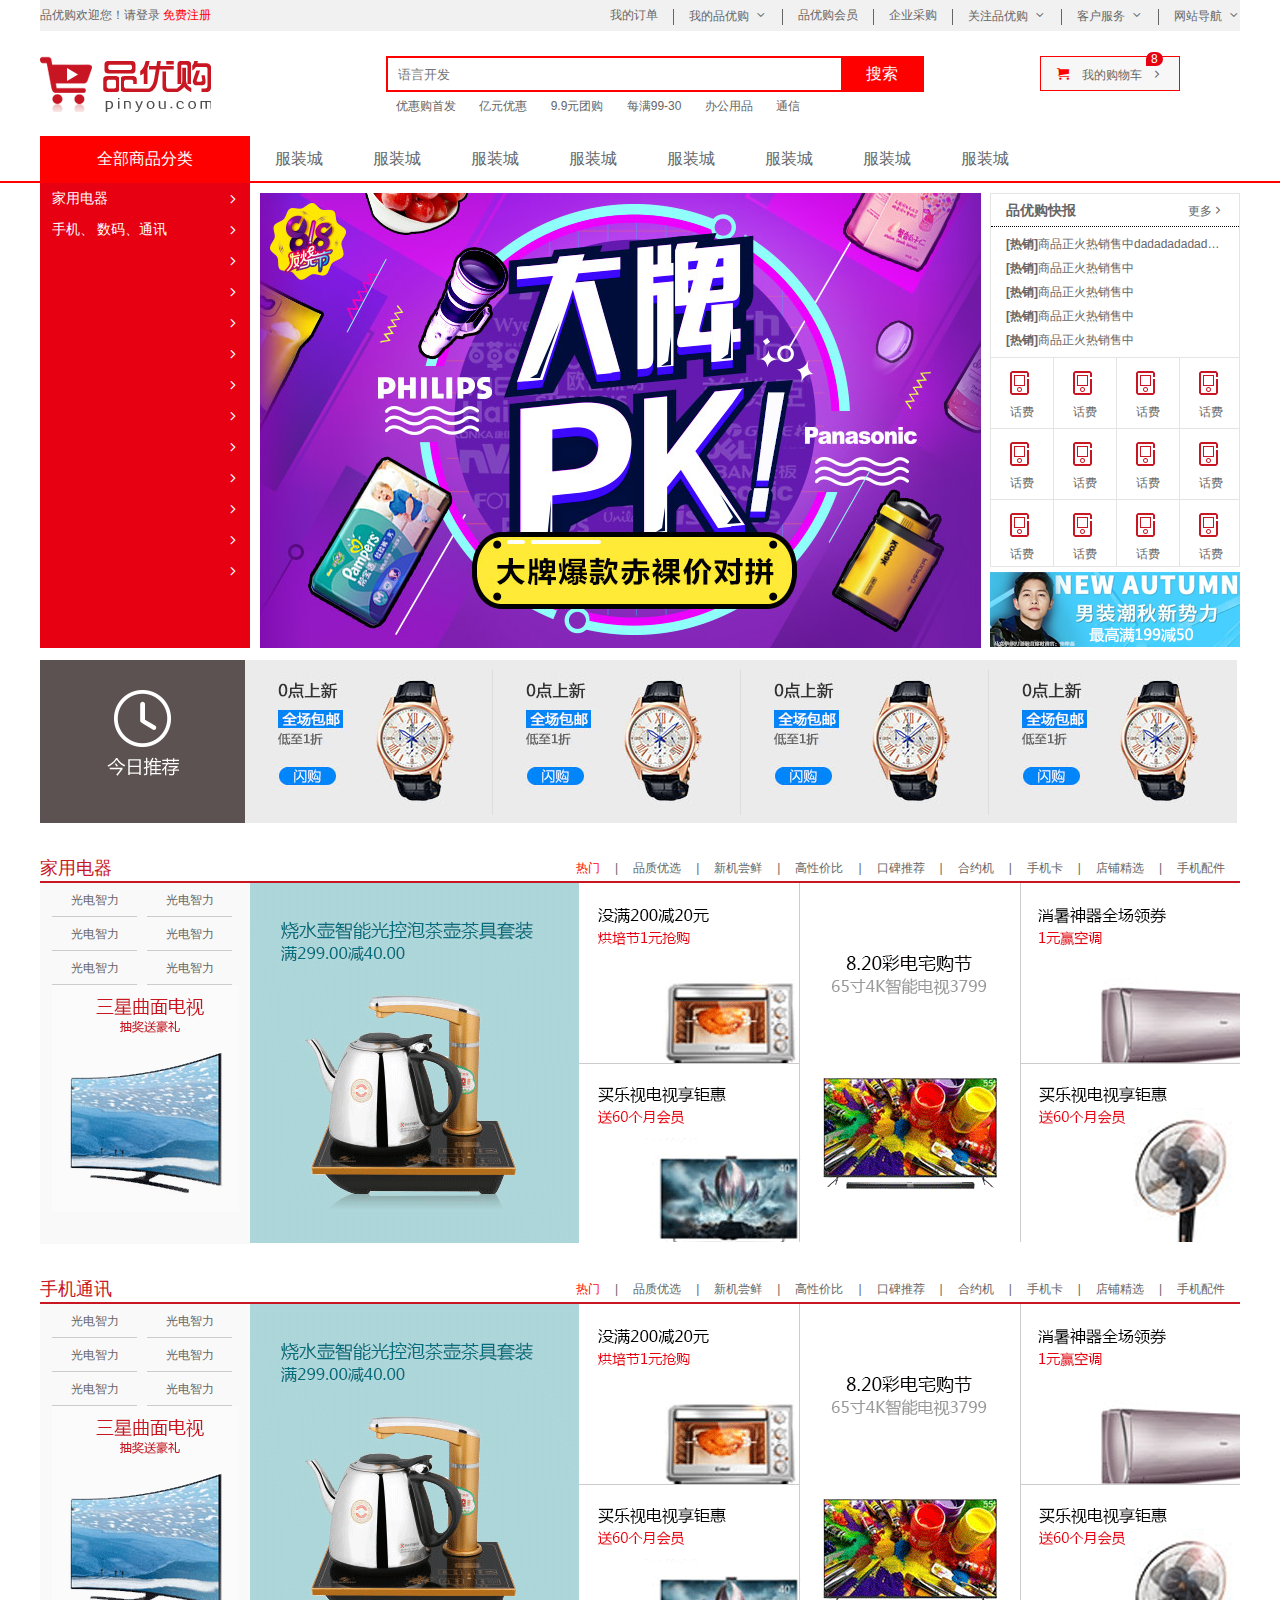
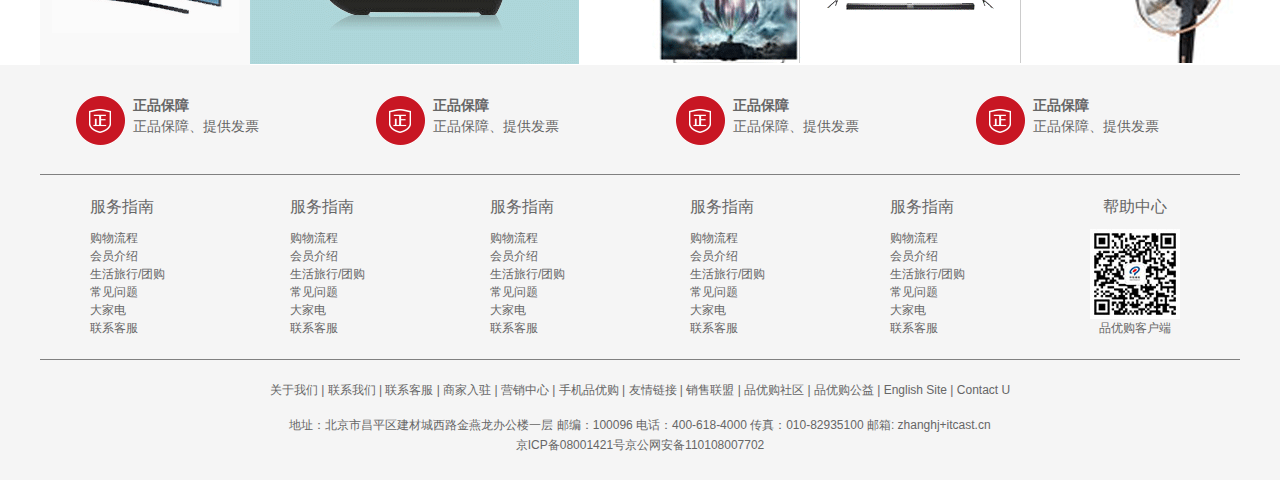
<file: index.html>
<!DOCTYPE html>
<html lang="en" xmlns="http://www.w3.org/1999/html"> <!--/zh-CN/-->
<head>
    <meta charset="UTF-8">
    <title>品优购</title>
<!--    网站说明-->
    <meta name="description" content="品优购商城">
<!--    关键字-->
    <meta name="keywords" content="网上购物,网上商城,手机,电脑">
    <link rel="stylesheet" href="css/base.css">
    <link rel="stylesheet" href="css/common.css">
    <link rel="stylesheet" href="css/index.css">
    <link rel="shortcut icon" href="favicon.ico">
</head>
<body>
<!--快捷导航模块-->
<section class="shortcut w">
    <div class="w">
        <div class="fl">
            <ul>
                <li>品优购欢迎您！</li>
                <li>请<a href="#" >登录</a><a href="register.html" class="style_red"> 免费注册</a> </li>
            </ul>
        </div>
        <div class="fr">
            <ul>
                <li><a href="#">我的订单</a> </li>
                <li></li>
                <li><a href="#" class="arrow_icon">我的品优购</a></li>
                <li></li>
                <li><a href="#">品优购会员</a></li>
                <li></li>
                <li><a href="#">企业采购</a></li>
                <li></li>
                <li><a href="#" class="arrow_icon">关注品优购</a></li>
                <li></li>
                <li><a href="#" class="arrow_icon">客户服务</a></li>
                <li></li>
                <li><a href="#" class="arrow_icon">网站导航</a></li>
            </ul>
        </div>
    </div>
</section>
<!--快捷导航模块结束-->
<!--header模块-->
<header class="header w">
    <div class="logo">
<!--        logo规范-->
        <h1><a href="index.html" title="品优购商城">品优购商城</a></h1>
    </div>
<div class="search">
    <input type="search" name=" "id="" placeholder="语言开发">
    <button>搜索</button>
</div>
<!--    hotwords模块制作-->
    <div class="hotwords">
        <a href="">优惠购首发</a>
        <a href="">亿元优惠</a>
        <a href="">9.9元团购</a>
        <a href="">每满99-30</a>
        <a href="">办公用品</a>
        <a href="">通信</a>
    </div>
<!--    购物车模块-->
    <div class="shopcar">
        我的购物车
        <i class="cout">8</i>
    </div>

</header>
<!--header模块end-->
<!--nav模块制作start-->
<nav class="nav">
<div class="w">
    <div class="dropdown">
        <div class="dt">全部商品分类</div>
        <div class="dd">
            <ul>
                <li><a href="#">家用电器</a></li>
                <li><a href="list.html">手机、</a> <a href="#">数码、</a><a href="#">通讯</a></li>
                <li></li>
                <li></li>
                <li></li>
                <li></li>
                <li></li>
                <li></li>
                <li></li>
                <li></li>
                <li></li>
                <li></li>
                <li></li>
            </ul>
        </div>
    </div>
    <div class="navitems">
        <ul>
            <li><a href="#">服装城</a></li>
            <li><a href="#">服装城</a></li>
            <li><a href="#">服装城</a></li>
            <li><a href="#">服装城</a></li>
            <li><a href="#">服装城</a></li>
            <li><a href="#">服装城</a></li>
            <li><a href="#">服装城</a></li>
            <li><a href="#">服装城</a></li>
        </ul>
    </div>
</div>
</nav>
<!--<!nav end-->
<!--页面主题部分-->
<div class="w">
    <div class="main">
        <div class="focus">
<!--            不能直接插入图片-->
            <ul>
                <li><img src="image/focus1.png"> </li>
            </ul>
        </div>
        <div class="newflash">
            <div class="news">
                <div class="news-hd">
                    <h5>品优购快报</h5>
                    <a href="#" class="more">更多</a>
                </div>
                <div class="news-bd">
                    <ul>
                        <li><a href=""><strong>[热销]</strong>商品正火热销售中dadadadadadadada</a></li>
                        <li><a href=""><strong>[热销]</strong>商品正火热销售中</a></li>
                        <li><a href=""><strong>[热销]</strong>商品正火热销售中</a></li>
                        <li><a href=""><strong>[热销]</strong>商品正火热销售中</a></li>
                        <li><a href=""><strong>[热销]</strong>商品正火热销售中</a></li>
                    </ul>
                </div>
            </div>
            <div class="lifeservice">
                <ul>
                    <li>
                        <i></i>
                        <p>话费</p>
                    </li>
                    <li>
                        <i></i>
                        <p>话费</p>
                    </li>
                    <li>
                        <i></i>
                        <p>话费</p>
                    </li>
                    <li>
                        <i></i>
                        <p>话费</p>
                    </li>
                    <li>
                        <i></i>
                        <p>话费</p>
                    </li>
                    <li>
                        <i></i>
                        <p>话费</p>
                    </li>
                    <li>
                        <i></i>
                        <p>话费</p>
                    </li>
                    <li>
                        <i></i>
                        <p>话费</p>
                    </li>
                    <li>
                        <i></i>
                        <p>话费</p>
                    </li>
                    <li>
                        <i></i>
                        <p>话费</p>
                    </li>
                    <li>
                        <i></i>
                        <p>话费</p>
                    </li>
                    <li>
                        <i></i>
                        <p>话费</p>
                    </li>
                </ul>
            </div>
            <div class="ds">
                <img src="image/bargain.png" alt="">
            </div>
        </div>
    </div>
</div>
<!--页面主题部分end-->
<!--推荐模块-->
<div class="w">
    <div class="recom">
        <div class="recom-hd">
            <img src="image/recom.png" alt="">
        </div>
        <div class="recom-bd">
            <ul>
                <li><img src="upload/recom_03.jpg" alt=""></li>
                <li><img src="upload/recom_03.jpg" alt=""></li>
                <li><img src="upload/recom_03.jpg" alt=""></li>
                <li><img src="upload/recom_03.jpg" alt=""></li>
            </ul>
        </div>
    </div>
</div>
<!--推荐模块end-->
<!--楼层区域的制作-->
<div class="floor">
<!--    1楼家用电器楼层-->
    <div class="w jiadian">
         <div class="box-hd">
                 <h3>家用电器</h3>
             <div class="tab_list">
                 <ul>
                     <li><a href="#" class="style_red">热门</a>|</li>
                     <li><a href="#">品质优选</a>|</li>
                     <li><a href="#">新机尝鲜</a>|</li>
                     <li><a href="#">高性价比</a>|</li>
                     <li><a href="#">口碑推荐</a>|</li>
                     <li><a href="#">合约机</a>|</li>
                     <li><a href="#">手机卡</a>|</li>
                     <li><a href="#">店铺精选</a>|</li>
                     <li><a href="#">手机配件</a></li>
                 </ul>
             </div>
         </div>
        <div class="box-bd">
            <div class="tab_content">
                <div class="tab_list_item">
                    <div class="col_210">
                        <ul>
                            <li>光电智力</li>
                            <li>光电智力</li>
                            <li>光电智力</li>
                            <li>光电智力</li>
                            <li>光电智力</li>
                            <li>光电智力</li>
                        </ul>
                        <a href="#"><img src="upload/floor-1-1.png" alt=""></a>
                    </div>
                    <div class="col_329">
                        <a href="#"><img src="upload/floor-1-b01.png" alt=""></a>
                    </div>
                    <div class="col_221">
                        <a href="#" class="bb"><img src="upload/floor-1-2.png" alt=""></a>
                        <a href="#"><img src="upload/floor-1-3.png" alt=""></a>
                    </div>
                    <div class="col_221">
                        <a href="#"><img src="upload/floor-1-4.png" alt=""></a>

                    </div>
                    <div class="col_219">
                        <a href="#" class="bb"><img src="upload/floor-1-5.png" alt=""></a>
                        <a href="#"><img src="upload/floor-1-6.png" alt=""></a>

                    </div>
                </div>
            </div>
        </div>
    </div>
    <!--    2楼手机通讯楼层-->
    <div class="w shouji">
        <div class="box-hd">
            <h3>手机通讯</h3>
            <div class="tab_list">
                <ul>
                    <li><a href="#" class="style_red">热门</a>|</li>
                    <li><a href="#">品质优选</a>|</li>
                    <li><a href="#">新机尝鲜</a>|</li>
                    <li><a href="#">高性价比</a>|</li>
                    <li><a href="#">口碑推荐</a>|</li>
                    <li><a href="#">合约机</a>|</li>
                    <li><a href="#">手机卡</a>|</li>
                    <li><a href="#">店铺精选</a>|</li>
                    <li><a href="#">手机配件</a></li>
                </ul>
            </div>
        </div>
        <div class="box-bd">
            <div class="tab_content">
                <div class="tab_list_item">
                    <div class="col_210">
                        <ul>
                            <li>光电智力</li>
                            <li>光电智力</li>
                            <li>光电智力</li>
                            <li>光电智力</li>
                            <li>光电智力</li>
                            <li>光电智力</li>
                        </ul>
                        <a href="#"><img src="upload/floor-1-1.png" alt=""></a>
                    </div>
                    <div class="col_329">
                        <a href="#"><img src="upload/floor-1-b01.png" alt=""></a>
                    </div>
                    <div class="col_221">
                        <a href="#" class="bb"><img src="upload/floor-1-2.png" alt=""></a>
                        <a href="#"><img src="upload/floor-1-3.png" alt=""></a>
                    </div>
                    <div class="col_221">
                        <a href="#"><img src="upload/floor-1-4.png" alt=""></a>

                    </div>
                    <div class="col_219">
                        <a href="#" class="bb"><img src="upload/floor-1-5.png" alt=""></a>
                        <a href="#"><img src="upload/floor-1-6.png" alt=""></a>

                    </div>
                </div>
            </div>
        </div>
    </div>
</div>
<!--楼层区域的制作end-->
<!--footer模块的制作-->
<footer class="footer">
    <div class="w">
        <div class="mod_service">
            <ul>
                <li>
                    <h5></h5>
                    <div class="service_text">
                        <h4>正品保障</h4>
                        <p>正品保障、提供发票</p>
                    </div>
                </li>
                <li>
                    <h5></h5>
                    <div class="service_text">
                        <h4>正品保障</h4>
                        <p>正品保障、提供发票</p>
                    </div>
                </li>
                <li>
                    <h5></h5>
                    <div class="service_text">
                        <h4>正品保障</h4>
                        <p>正品保障、提供发票</p>
                    </div>
                </li>
                <li>
                    <h5></h5>
                    <div class="service_text">
                        <h4>正品保障</h4>
                        <p>正品保障、提供发票</p>
                    </div>
                </li>
            </ul>
        </div>
        <div class="mod_help">
            <dl>
                <dt>服务指南</dt>
                <dd><a href="">购物流程</a></dd>
                <dd><a href="">会员介绍</a></dd>
                <dd><a href="">生活旅行/团购</a></dd>
                <dd><a href="">常见问题</a></dd>
                <dd><a href="">大家电</a></dd>
                <dd><a href="">联系客服</a></dd>
            </dl>
            <dl>
                <dt>服务指南</dt>
                <dd><a href="">购物流程</a></dd>
                <dd><a href="">会员介绍</a></dd>
                <dd><a href="">生活旅行/团购</a></dd>
                <dd><a href="">常见问题</a></dd>
                <dd><a href="">大家电</a></dd>
                <dd><a href="">联系客服</a></dd>
            </dl>
            <dl>
                <dt>服务指南</dt>
                <dd><a href="">购物流程</a></dd>
                <dd><a href="">会员介绍</a></dd>
                <dd><a href="">生活旅行/团购</a></dd>
                <dd><a href="">常见问题</a></dd>
                <dd><a href="">大家电</a></dd>
                <dd><a href="">联系客服</a></dd>
            </dl>
            <dl>
                <dt>服务指南</dt>
                <dd><a href="">购物流程</a></dd>
                <dd><a href="">会员介绍</a></dd>
                <dd><a href="">生活旅行/团购</a></dd>
                <dd><a href="">常见问题</a></dd>
                <dd><a href="">大家电</a></dd>
                <dd><a href="">联系客服</a></dd>
            </dl>
            <dl>
                <dt>服务指南</dt>
                <dd><a href="">购物流程</a></dd>
                <dd><a href="">会员介绍</a></dd>
                <dd><a href="">生活旅行/团购</a></dd>
                <dd><a href="">常见问题</a></dd>
                <dd><a href="">大家电</a></dd>
                <dd><a href="">联系客服</a></dd>
            </dl>
            <dl>
                <dt>帮助中心</dt>
                <dd>
                    <img src="image/wx_cz.jpg" alt="">
                    品优购客户端
                </dd>
            </dl>
        </div>
        <div class="mod_copyright">
            <div class="links">
                关于我们 | 联系我们 | 联系客服 | 商家入驻 | 营销中心 | 手机品优购 | 友情链接 | 销售联盟 | 品优购社区 | 品优购公益 | English Site | Contact U
            </div>
            <div class="copyright">
                地址：北京市昌平区建材城西路金燕龙办公楼一层 邮编：100096 电话：400-618-4000 传真：010-82935100 邮箱: zhanghj+itcast.cn</br>
                京ICP备08001421号京公网安备110108007702
            </div>
        </div>
    </div>
</footer>
<!--footer模块的制作end-->

</body>
</html>
</file>
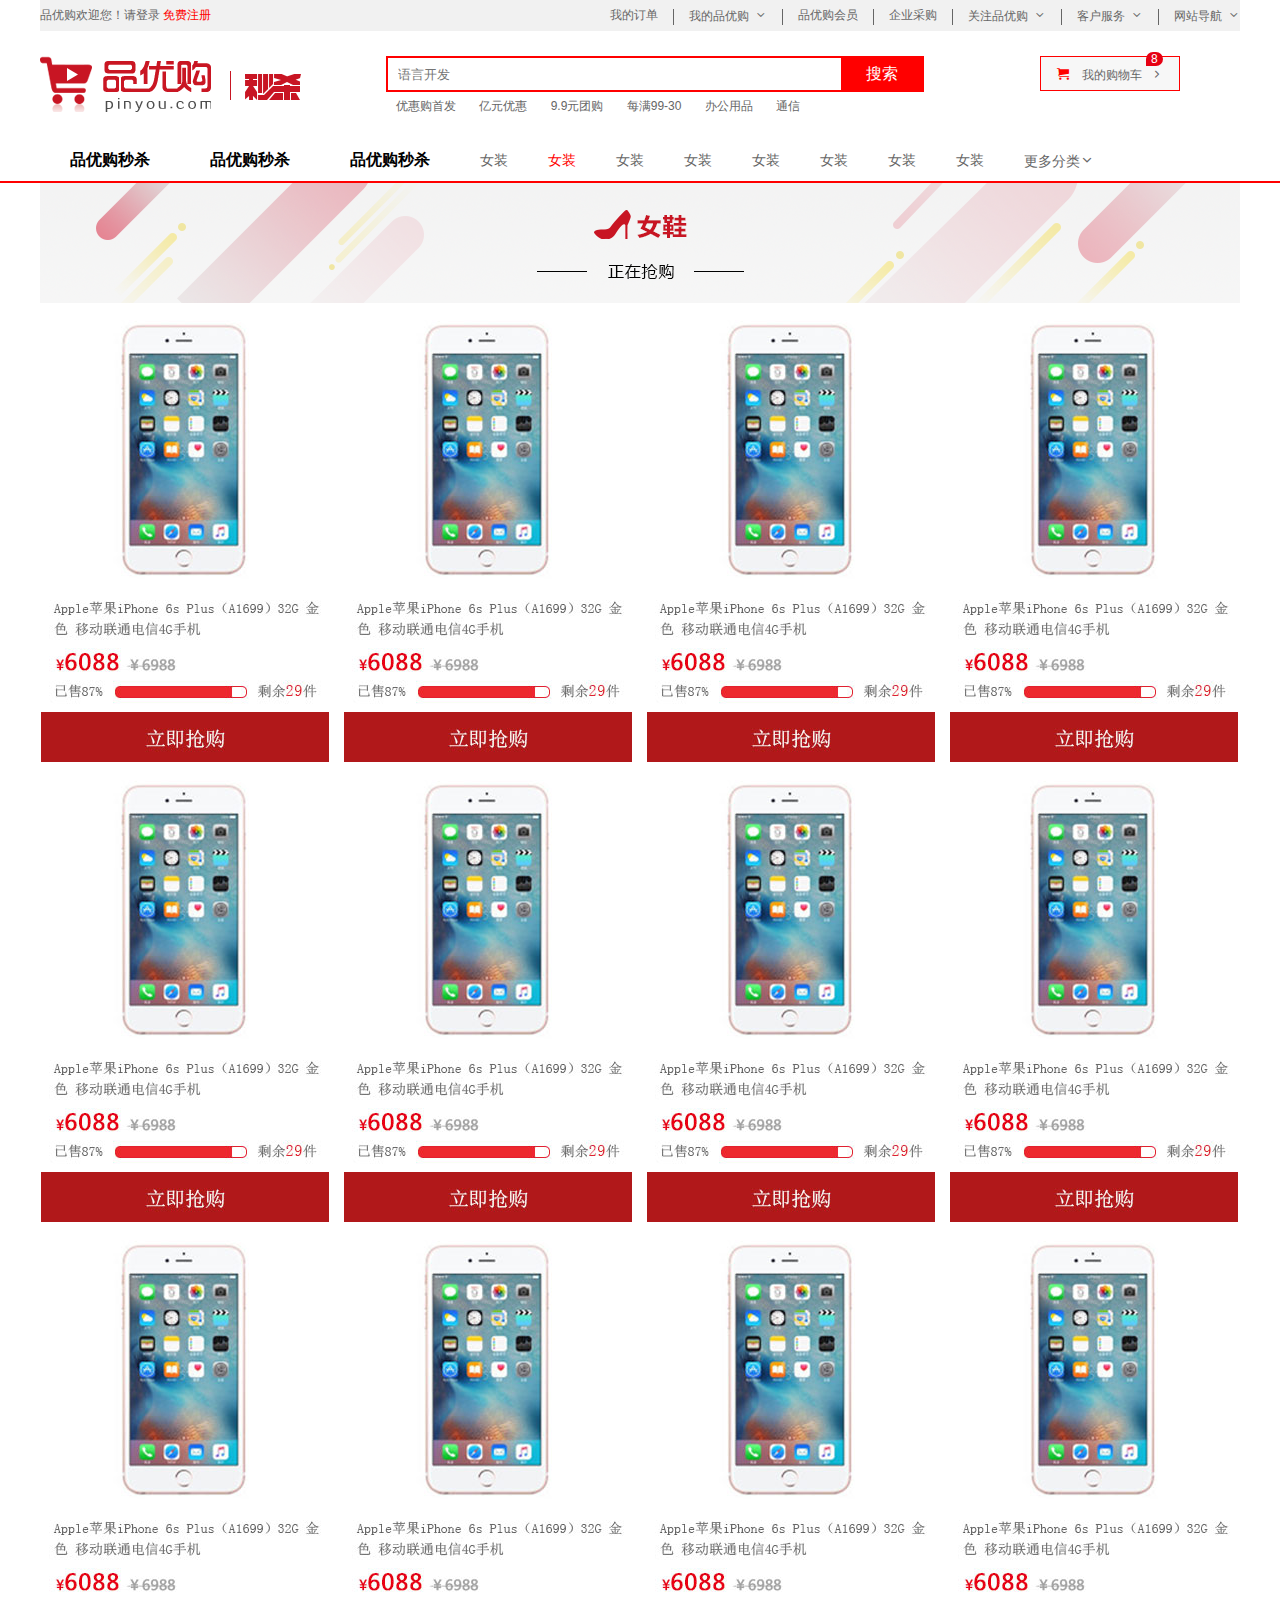
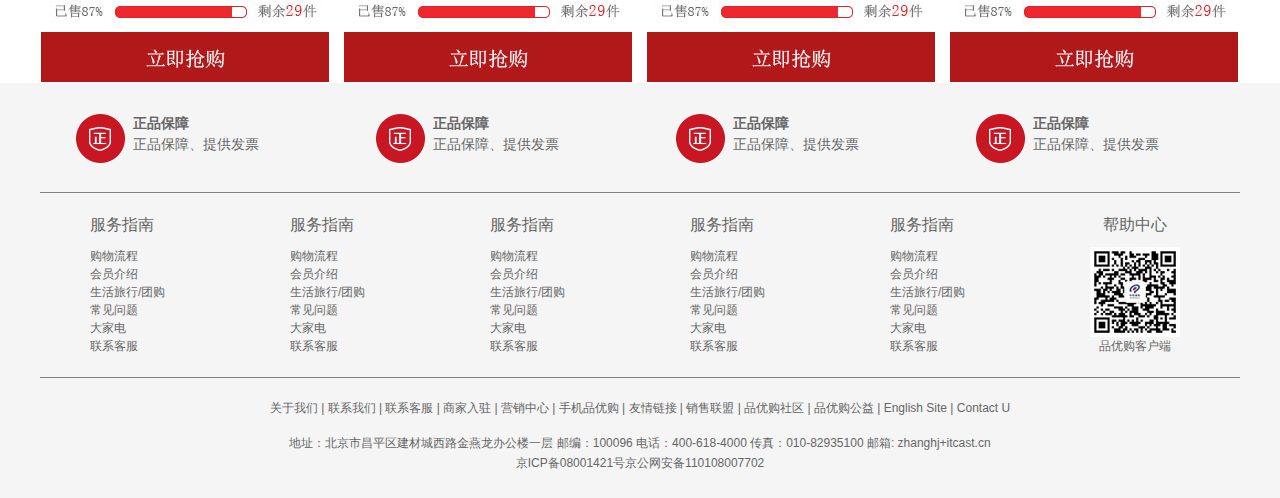
<file: list.html>
<!DOCTYPE html>
<html lang="en">
<head>
    <meta charset="UTF-8">
    <title>列表页</title>
    <link rel="stylesheet" href="css/base.css">
    <link rel="stylesheet" href="css/common.css">
    <link rel="stylesheet" href="css/list.css">
    <!--    网站说明-->
    <meta name="description" content="品优购商城">
    <!--    关键字-->
    <meta name="keywords" content="网上购物,网上商城,手机,电脑">
    <link rel="shortcut icon" href="favicon.ico">
</head>
<body>
<!--快捷导航模块-->
<section class="shortcut w">
    <div class="w">
        <div class="fl">
            <ul>
                <li>品优购欢迎您！</li>
                <li>请<a href="#" >登录</a><a href="#" class="style_red"> 免费注册</a> </li>
            </ul>
        </div>
        <div class="fr">
            <ul>
                <li><a href="#">我的订单</a> </li>
                <li></li>
                <li><a href="#" class="arrow_icon">我的品优购</a></li>
                <li></li>
                <li><a href="#">品优购会员</a></li>
                <li></li>
                <li><a href="#">企业采购</a></li>
                <li></li>
                <li><a href="#" class="arrow_icon">关注品优购</a></li>
                <li></li>
                <li><a href="#" class="arrow_icon">客户服务</a></li>
                <li></li>
                <li><a href="#" class="arrow_icon">网站导航</a></li>
            </ul>
        </div>
    </div>
</section>
<!--快捷导航模块结束-->
<!--header模块-->
<header class="header w">
    <div class="logo">
        <!--        logo规范-->
        <h1><a href="index.html" title="品优购商城">品优购商城</a></h1>
    </div>
    <div class="sk">
        <img src="image/sk.png" alt="">

    </div>
    <div class="search">
        <input type="search" name=" "id="" placeholder="语言开发">
        <button>搜索</button>
    </div>
    <!--    hotwords模块制作-->
    <div class="hotwords">
        <a href="">优惠购首发</a>
        <a href="">亿元优惠</a>
        <a href="">9.9元团购</a>
        <a href="">每满99-30</a>
        <a href="">办公用品</a>
        <a href="">通信</a>
    </div>
    <!--    购物车模块-->
    <div class="shopcar">
        我的购物车
        <i class="cout">8</i>
    </div>

</header>
<!--header模块end-->
<!--nav模块制作start-->
<nav class="nav">
    <div class="w">
       <div class="sk_list">
           <ul>
               <li><a href="">品优购秒杀</a></li>
               <li><a href="">品优购秒杀</a></li>
               <li><a href="">品优购秒杀</a></li>

           </ul>
       </div>
        <div class="sk_con">
            <ul>
                <li><a href="">女装</a></li>
                <li><a href="" class="style_red">女装</a></li>
                <li><a href="">女装</a></li>
                <li><a href="">女装</a></li>
                <li><a href="">女装</a></li>
                <li><a href="">女装</a></li>
                <li><a href="">女装</a></li>
                <li><a href="">女装</a></li>
                <li><a href="">更多分类</a></li>

            </ul>
        </div>
    </div>
</nav>
<!--<!nav end-->
<!--列表主体制作-->
<div class="w sk_container">
    <div class="sk_hd">
        <img src="upload/bg_03.png" alt="">
    </div>
    <div class="sk_bd">
        <ul class="clearfix">
            <li><a href=""><img src="upload/list.jpg" alt=""></a></li>
            <li><a href=""><img src="upload/list.jpg" alt=""></a></li>
            <li><a href=""><img src="upload/list.jpg" alt=""></a></li>
            <li><a href=""><img src="upload/list.jpg" alt=""></a></li>
            <li><a href=""><img src="upload/list.jpg" alt=""></a></li>
            <li><a href=""><img src="upload/list.jpg" alt=""></a></li>
            <li><a href=""><img src="upload/list.jpg" alt=""></a></li>
            <li><a href=""><img src="upload/list.jpg" alt=""></a></li>
            <li><a href=""><img src="upload/list.jpg" alt=""></a></li>
            <li><a href=""><img src="upload/list.jpg" alt=""></a></li>
            <li><a href=""><img src="upload/list.jpg" alt=""></a></li>
            <li><a href=""><img src="upload/list.jpg" alt=""></a></li>
        </ul>

    </div>
</div>
<!--列表主体制作end-->
<!--footer模块的制作-->
<footer class="footer">
    <div class="w">
        <div class="mod_service">
            <ul>
                <li>
                    <h5></h5>
                    <div class="service_text">
                        <h4>正品保障</h4>
                        <p>正品保障、提供发票</p>
                    </div>
                </li>
                <li>
                    <h5></h5>
                    <div class="service_text">
                        <h4>正品保障</h4>
                        <p>正品保障、提供发票</p>
                    </div>
                </li>
                <li>
                    <h5></h5>
                    <div class="service_text">
                        <h4>正品保障</h4>
                        <p>正品保障、提供发票</p>
                    </div>
                </li>
                <li>
                    <h5></h5>
                    <div class="service_text">
                        <h4>正品保障</h4>
                        <p>正品保障、提供发票</p>
                    </div>
                </li>
            </ul>
        </div>
        <div class="mod_help">
            <dl>
                <dt>服务指南</dt>
                <dd><a href="">购物流程</a></dd>
                <dd><a href="">会员介绍</a></dd>
                <dd><a href="">生活旅行/团购</a></dd>
                <dd><a href="">常见问题</a></dd>
                <dd><a href="">大家电</a></dd>
                <dd><a href="">联系客服</a></dd>
            </dl>
            <dl>
                <dt>服务指南</dt>
                <dd><a href="">购物流程</a></dd>
                <dd><a href="">会员介绍</a></dd>
                <dd><a href="">生活旅行/团购</a></dd>
                <dd><a href="">常见问题</a></dd>
                <dd><a href="">大家电</a></dd>
                <dd><a href="">联系客服</a></dd>
            </dl>
            <dl>
                <dt>服务指南</dt>
                <dd><a href="">购物流程</a></dd>
                <dd><a href="">会员介绍</a></dd>
                <dd><a href="">生活旅行/团购</a></dd>
                <dd><a href="">常见问题</a></dd>
                <dd><a href="">大家电</a></dd>
                <dd><a href="">联系客服</a></dd>
            </dl>
            <dl>
                <dt>服务指南</dt>
                <dd><a href="">购物流程</a></dd>
                <dd><a href="">会员介绍</a></dd>
                <dd><a href="">生活旅行/团购</a></dd>
                <dd><a href="">常见问题</a></dd>
                <dd><a href="">大家电</a></dd>
                <dd><a href="">联系客服</a></dd>
            </dl>
            <dl>
                <dt>服务指南</dt>
                <dd><a href="">购物流程</a></dd>
                <dd><a href="">会员介绍</a></dd>
                <dd><a href="">生活旅行/团购</a></dd>
                <dd><a href="">常见问题</a></dd>
                <dd><a href="">大家电</a></dd>
                <dd><a href="">联系客服</a></dd>
            </dl>
            <dl>
                <dt>帮助中心</dt>
                <dd>
                    <img src="image/wx_cz.jpg" alt="">
                    品优购客户端
                </dd>
            </dl>
        </div>
        <div class="mod_copyright">
            <div class="links">
                关于我们 | 联系我们 | 联系客服 | 商家入驻 | 营销中心 | 手机品优购 | 友情链接 | 销售联盟 | 品优购社区 | 品优购公益 | English Site | Contact U
            </div>
            <div class="copyright">
                地址：北京市昌平区建材城西路金燕龙办公楼一层 邮编：100096 电话：400-618-4000 传真：010-82935100 邮箱: zhanghj+itcast.cn</br>
                京ICP备08001421号京公网安备110108007702
            </div>
        </div>
    </div>
</footer>
<!--footer模块的制作end-->
</body>
</html>
</file>
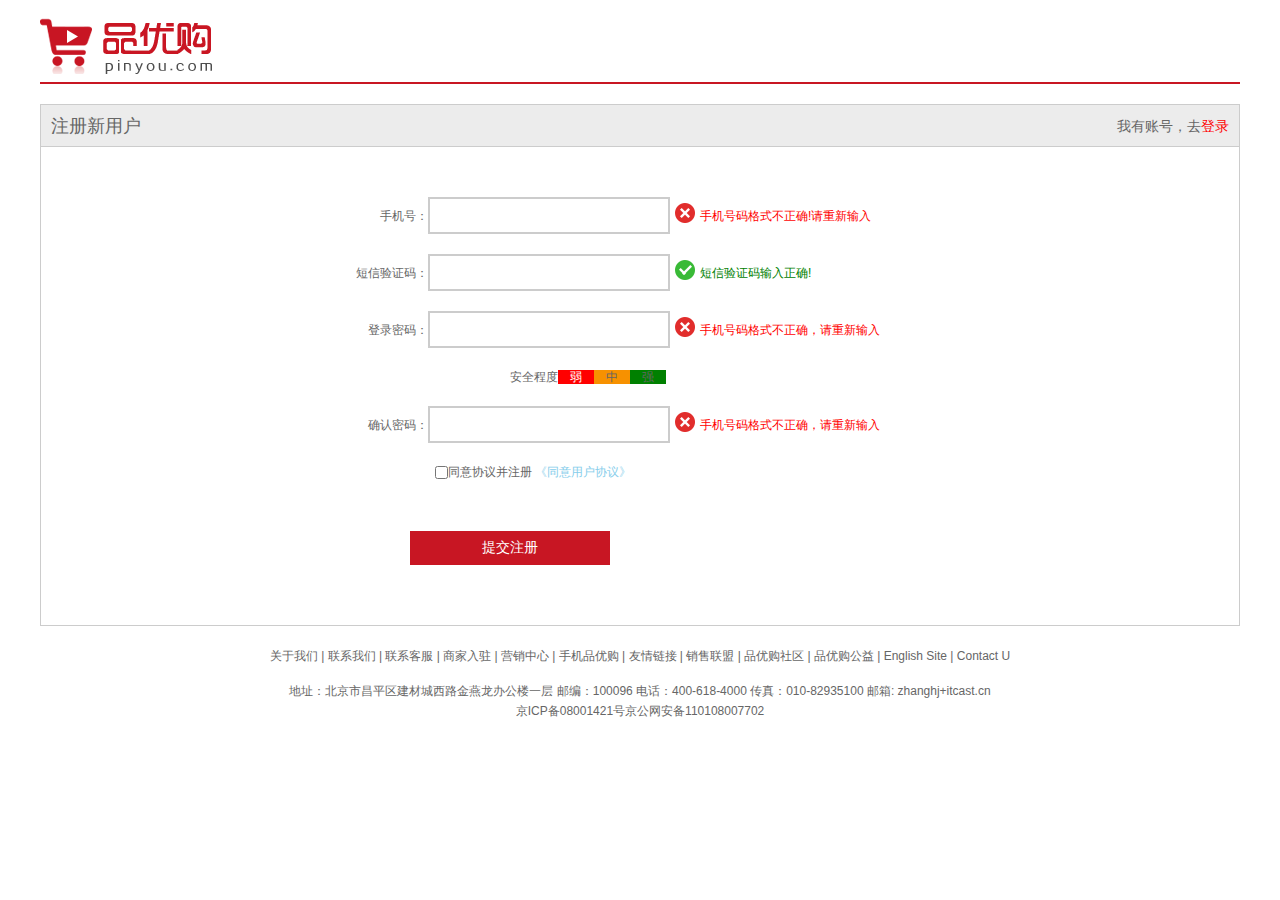
<file: register.html>
<!DOCTYPE html>
<html lang="en">
<head>
    <meta charset="UTF-8">
    <title>个人主c位</title>
    <!--    网站说明-->
    <meta name="description" content="品优购商城">
    <!--    关键字-->
    <meta name="keywords" content="网上购物,网上商城,手机,电脑">
    <link rel="stylesheet" href="css/base.css">
    <link rel="stylesheet" href="css/register.css">
    <link rel="shortcut icon" href="favicon.ico">
</head>
<body>
<div class="w">
    <header>
        <div class="logo">
            <a href="index.html"><img src="image/logo.png" alt=""></a>
        </div>
    </header>
    <div class="registerarea">
        <h3>注册新用户
            <div class="login">我有账号，去<a href="#">登录</a> </div>
        </h3>
        <div class="reg_form">
            <form action="">
                <ul>
                    <li><label for="">手机号：</label><input type="text" class="inp"><span class="error"><i class="error_icon"></i>手机号码格式不正确!请重新输入</span></li>
                    <li><label for="">短信验证码：</label><input type="text" class="inp"><span class="success"><i class="success_icon"></i>短信验证码输入正确!</span></li>
                    <li><label for="">登录密码：</label><input type="password" class="inp"><span class="error"><i class="error_icon"></i>手机号码格式不正确，请重新输入</span></li>
                    <li class="safe">安全程度<em class="ruo">弱</em><em class="zhong">中</em><em class="qiang">强</em></li>
                    <li><label for="">确认密码：</label><input type="password" class="inp"><span class="error"><i class="error_icon"></i>手机号码格式不正确，请重新输入</span></li>
                    <li class="agree"><input type="checkbox"name="" id="">同意协议并注册
                        <a href="#">《同意用户协议》</a>
                    </li>
                    <li><input type="submit" value="提交注册" class="btn"></li>
                </ul>
            </form>
        </div>
    </div>
    <footer>
        <div class="mod_copyright">
            <div class="links">
                关于我们 | 联系我们 | 联系客服 | 商家入驻 | 营销中心 | 手机品优购 | 友情链接 | 销售联盟 | 品优购社区 | 品优购公益 | English Site | Contact U
            </div>
            <div class="copyright">
                地址：北京市昌平区建材城西路金燕龙办公楼一层 邮编：100096 电话：400-618-4000 传真：010-82935100 邮箱: zhanghj+itcast.cn</br>
                京ICP备08001421号京公网安备110108007702
            </div>
        </div>
    </footer>
</div>
</body>
</html>
</file>
<file: css/base.css>
/* 把我们所有标签的内外边距清零 */
* {
    margin: 0;
    padding: 0;
    box-sizing: border-box;
}
/* em 和 i 斜体的文字不倾斜 */
em,
i {
    font-style: normal
}
/* 去掉li 的小圆点 */
li {
    list-style: none
}

img {
    /* border 0 照顾低版本浏览器 如果 图片外面包含了链接会有边框的问题 */
    border: 0;
    /* 取消图片底侧有空白缝隙的问题 */
    vertical-align: middle
}

button {
    /* 当我们鼠标经过button 按钮的时候，鼠标变成小手 */
    cursor: pointer
}

a {
    color: #666;
    text-decoration: none
}

a:hover {
    color: #c81623
}

button,
input {
    /* "\5B8B\4F53" 就是宋体的意思 这样浏览器兼容性比较好 */
    font-family: Microsoft YaHei, Heiti SC, tahoma, arial, Hiragino Sans GB, "\5B8B\4F53", sans-serif;
    border: 0;
    outline: none;
}

body {
    /* CSS3 抗锯齿形 让文字显示的更加清晰 */
    -webkit-font-smoothing: antialiased;
    background-color: #fff;
    font: 12px/1.5 Microsoft YaHei, Heiti SC, tahoma, arial, Hiragino Sans GB, "\5B8B\4F53", sans-serif;
    color: #666
}

.hide,
.none {
    display: none
}
/* 清除浮动 */
.clearfix:after {
    visibility: hidden;
    clear: both;
    display: block;
    content: ".";
    height: 0
}

.clearfix {
    *zoom: 1
}
</file>
<file: css/common.css>
/*版心*/
* {
    margin: 0;
    padding: 0;
    box-sizing: border-box;
}
@font-face {
    font-family: 'icomoon';
    src:  url('../fonts/icomoon.eot?p4ssmb');
    src:  url('../fonts/icomoon.eot?p4ssmb#iefix') format('embedded-opentype'),
    url('../fonts/icomoon.ttf?p4ssmb') format('truetype'),
    url('../fonts/icomoon.woff?p4ssmb') format('woff'),
    url('../fonts/icomoon.svg?p4ssmb#icomoon') format('svg');
    font-weight: normal;
    font-style: normal;
    font-display: block;
}
.w {
    width: 1200px;
    margin: 0 auto;
}
.fl {
    float: left;
}
.fr {
    float: right;
}
.style_red {
    color: red;
}
/*快捷导航模块*/
.shortcut {
    height: 31px;
    background-color: #f1f1f1;
    line-height: 31px;
}
.shortcut ul li {
    float: left;
}
.shortcut .fr ul li:nth-child(even) {
    width: 1px;
    height: 16px;
    background-color: #666;
    margin: 9px 15px 0;
}
.arrow_icon::after {
    content: '\e900';
    font-family: 'icomoon',sans-serif;
    margin-left: 6px;
}
/*头部制作*/
.header {
    position: relative;
    height: 105px;
}
.logo {
    position: absolute;
    top: 25px;
    width: 171px;
    height: 61px;
}
.logo a {
    display: block;
    width: 171px;
    height: 61px;
    background: url("../image/logo.png") no-repeat;
    /*font-size: 0;京东的做法*/
    text-indent: -9999px;
    overflow: hidden;  /*淘宝的做法*/
}
.search {
    position: absolute;
    left: 346px;
    top: 25px;
    width: 538px;
    height: 36px;
    border: 2px solid red;
}
.search input {
    float: left;
    width: 453px;
    height: 32px;
    padding-left: 10px;
}
.search button {
    width: 81px;
    height: 32px;
    background-color: red;
    float: left;
    font-size: 16px;
    color: white;
}
.hotwords {
    position: absolute;
    top: 66px;
    left: 346px;
}
.hotwords a {
    margin: 10px;
}
.shopcar {
    position: absolute;
    right: 60px;
    top: 25px;
    width: 140px;
    height: 35px;
    line-height: 35px;
    text-align: center;
    float: right;
    border: 1px solid red;
    background-color: #f7f7f7;
}
.shopcar::before {
    font-family: 'icomoon',sans-serif;
    content: '\e93a';
    margin-right: 10px;
    color: red;
}
.shopcar::after {
    font-family: 'icomoon',sans-serif;
    content: '\e902';
    margin-left: 5px;
}
.cout {
    position: absolute;
    height: 14px;
    line-height: 14px;
    color: #fff;
    top: -5px;
    left:105px;
    background-color: #e60012;
    padding: 0 5px;
    border-radius: 7px 7px 7px 0;
}
.nav {
    height: 47px;
    border-bottom: 2px solid red;
}
.nav .dropdown {
    float: left;
    width: 210px;
    height: 45px;
    background-color: red;
}
.nav .navitems {
    float: left;
}
.dropdown .dt {
    width: 100%;
    height: 100%;
    color: white;
    text-align: center;
    line-height: 45px;
    font-size: 16px;
}
.dropdown .dd {
    margin-top: 2px;
    /*display: none;*/
    width: 210px;
    height: 465px;
    background-color: #e60012;
}
.dropdown .dd ul li {
    position: relative;
    height: 31px;
    line-height: 31px;
    margin-left: 2px;
    padding-left: 10px;
}
.dropdown .dd ul li::after {
    font-size: 14px;
    position: absolute;
    top: 1px;
    right: 10px;
    color: #fff;
    font-family: 'icomoon',sans-serif;
    content: '\e902';

}
.dropdown .dd ul li:hover {
    background-color: white;
}
.dropdown .dd ul li a {
    font-size: 14px;
    color: white;
}
.dropdown .dd ul li:hover a {
    color: red;
}
.navitems ul li {
    float: left;
}
.navitems ul li a {
    display: block;
    height: 45px;
    line-height: 45px;
    font-size: 16px;
    padding: 0 25px ;
}
/*底部模块*/
.footer {
    padding-top: 30px;
    height: 415px;
    background-color: #f5f5f5;
}
.mod_service {
    height: 80px;
    border-bottom: 1px solid gray;
}
.mod_service ul li {
    float: left;
    width: 300px;
    height: 50px;
    padding-left: 35px;
}
.mod_service ul li h5 {
    width: 50px;
    height: 50px;
    float: left;
    background: url("../image/icons.png") no-repeat -252px -2px;
    margin-right: 8px;
}
.service_text h4 {
    font-size: 14px;
}
.service_text p {
    font-size: 14px;
}
.mod_help {
    height: 185px;
    border-bottom: 1px solid gray;
    padding-top: 20px;
    padding-left: 50px;
}
.mod_help dl {
    width: 200px;
    float: left;
}
.mod_help dl:last-child {
    width: 90px;
    text-align: center;
}
.mod_help dl dt {
    font-size: 16px;
    margin-bottom: 10px;
}
.links {
    margin-bottom: 15px;
}
.links a {
    margin: 0 3px;
}
.mod_copyright {
    padding-top: 20px;
    text-align: center;
}
.mod_copyright {
    line-height: 20px;
}
</file>
<file: css/index.css>
.main {
    width: 980px;
    height: 455px;
    margin-left: 220px;
    margin-top: 10px;
}
.focus {
    float: left;
    width: 721px;
    height: 455px;
    background-color: black;
}
.newflash {
    float: right;
    width: 250px;
    height: 455px;
}
.news {
    height: 165px;
    border: 1px solid #e4e4e4;
}
.news-hd {
    height: 33px;
    line-height: 33px;
    border-bottom: 1px dotted black;
    padding: 0 15px;
}
.news-hd h5 {
    float: left;
    font-size: 14px;
}
.news-hd .more {
    float: right;
}
.news-hd .more::after {
    font-family: icomoon,sans-serif;
    content: '\e902';
}
.news-bd {
    padding: 5px 15px 0;
}

.news-bd ul li {
    height: 24px;
    line-height: 24px;
    overflow: hidden;
    white-space: nowrap;
    text-overflow: ellipsis;
}
.lifeservice {
    overflow: hidden;
    height: 209px;
    border: 1px solid #e4e4e4;
    border-top: 0;
}
.lifeservice ul {
    width: 252px;
}
.lifeservice ul li {
    float: left;
    width: 63px;
    height: 71px;
    border-right: 1px solid #e4e4e4;
    border-bottom: 1px solid #e4e4e4;
    text-align: center;
}
.lifeservice ul li i {
    display: inline-block;
    width: 24px;
    height: 28px;
    margin-top: 12px;
    background: url("../image/icons.png") no-repeat -19px -15px;
}
.ds {
    margin-top: 5px;
}
.recom {
    height: 163px;
    margin-top: 12px;
}
.recom-hd {
    float: left;
    height: 163px;
    width: 205px;
    background-color: #5c5251;
    text-align: center;
    padding-top: 30px;
}
.recom-bd {
    float: left;
}
.recom-bd ul li {
    position: relative;
    float: left;
}
.recom-bd ul li img {
    width: 248px;
    height: 163px;
}
.recom-bd ul li:nth-child(-n+3)::after {
    content: '';
    position: absolute;
    right: 0;
    top: 10px;
    width: 1px;
    height: 145px;
    background: #ddd;
}
.box-hd {
    height: 30px;
    border-bottom: 2px solid #c81623;
}
.box-hd h3 {
    float: left;
    color: #c81623;
    font-weight: 400;
    font-size: 18px;
    line-height: 30px;
}
.tab_list {
    float: right;
    line-height: 30px;
}
.tab_list ul li {
    float: left;
}
.tab_list ul li a {
    margin: 0 15px;
}
.floor .w {
    margin-top: 30px;
}
.box-bd {
    height: 361px;
}
.tab_list_item>div {
    float: left;
}
.col_210 {
    width: 210px;
    background-color: #f9f9f9;
    height: 361px;
    text-align: center;
}
.col_210 ul li {
    float: left;
    width: 85px;
    height: 34px;
    border-bottom: 1px solid #ccc;
    text-align: center;
    line-height: 34px;
    margin-right: 10px;
}
.col_210 ul {
    padding-left: 12px;
}
.col_329 {
    width: 329px;
}
.col_221 {
    width: 221px;
    border-right: 1px solid #ccc;
}
.col_219 {
    width: 219px;
}
.bb {
    display: block;
    border-bottom: 1px solid #ccc;
}
</file>
<file: css/list.css>
.nav {
    overflow: hidden;
}
.sk {
    position: absolute;
    border-left: 1px solid #c81623;
    left: 190px;
    top: 40px;
    padding: 3px 0 0 14px;
}
.sk_list {
    float: left;
}
.sk_list ul li {
    float: left;
}
.sk_list ul li a {
    display: block;
    line-height: 47px;
    padding: 0 30px;
    font-size: 16px;
    font-weight: 700;
    color: #000;
}
.sk_con {
    float: left;
}
.sk_con ul li {
    float: left;
}
.sk_con ul li:last-child a::after {
    font-family: 'icomoon',sans-serif;
    content: '\e900';
}
.sk_con ul li a {
    display: block;
    line-height: 49px;
    padding: 0 20px;
    font-size: 14px;
}
.sk_bd ul li {
    float: left;
    margin-right: 13px;
    overflow: hidden;
    width: 290px;
    height:460px;
    border: 1px solid transparent;
}
.sk_bd ul li:nth-child(4n) {
    margin-right: 0;
}
.sk_bd ul li:hover {
    border: 1px solid red; 

}
</file>
<file: css/register.css>
.w {
    width: 1200px;
    margin: 0 auto;
}
header {
    height: 84px;
    border-bottom: 2px solid #c81623;
}
.logo {
    padding-top: 18px;
}
.registerarea {
    height: 522px;
    border: 1px solid #ccc;
    margin-top: 20px;
}
.registerarea  h3{
    border-bottom: 1px solid #ccc;
    background-color: #ececec;
    line-height: 42px;
    padding: 0 10px;
    height: 42px;
    font-size: 18px;
    font-weight: 400;
}
.login {
    float: right;
    font-size: 14px;
}
.login a {
    color: red;
}
.reg_form {
    width: 600px;
    margin: 50px auto 0;
}
.reg_form ul li label {
    display: inline-block;
    width: 88px;
    text-align: right;
}
.reg_form ul li {
    margin-bottom: 20px;
}
.reg_form ul li .inp {
    width: 242px;
    height: 37px;
    border: 2px solid #ccc;
}
.error {
    color: red;
}
.error_icon {
    background: url("../image/error.png") no-repeat;
}
.error_icon,.success_icon {
    display: inline-block;
    /*图片和文字垂直居中显示*/
    vertical-align: middle;
    height: 20px;
    width: 20px;
    margin:5px;
    background: url("../image/error.png") no-repeat;
    margin-top: -2px;
}
.success {
    color: green;
}
.success_icon {
    background: url("../image/success.png") no-repeat;
}
.safe {
    padding-left: 170px;
}
.safe em {
    padding: 0 12px;
}
.ruo {
    background-color: red;
    color: #fff ;
}
.zhong {
    background-color: #f79100;
}
.qiang {
    background-color: green;
}
.agree {
    padding-left: 95px;
}
.agree input {
    vertical-align: middle;
}
.agree a {
    color: skyblue;
}
.btn {
    width: 200px;
    height: 34px;
    background-color: #c81623;
    font-size: 14px;
    color: #fff;
    /*上右下左*/
    margin: 30px 0 0 70px;
}
.btn:hover {
    cursor: pointer;
}
.links {
    margin-bottom: 15px;
}
.links a {
    margin: 0 3px;
}
.mod_copyright {
    padding-top: 20px;
    text-align: center;
}
.mod_copyright {
    line-height: 20px;
}
</file>
